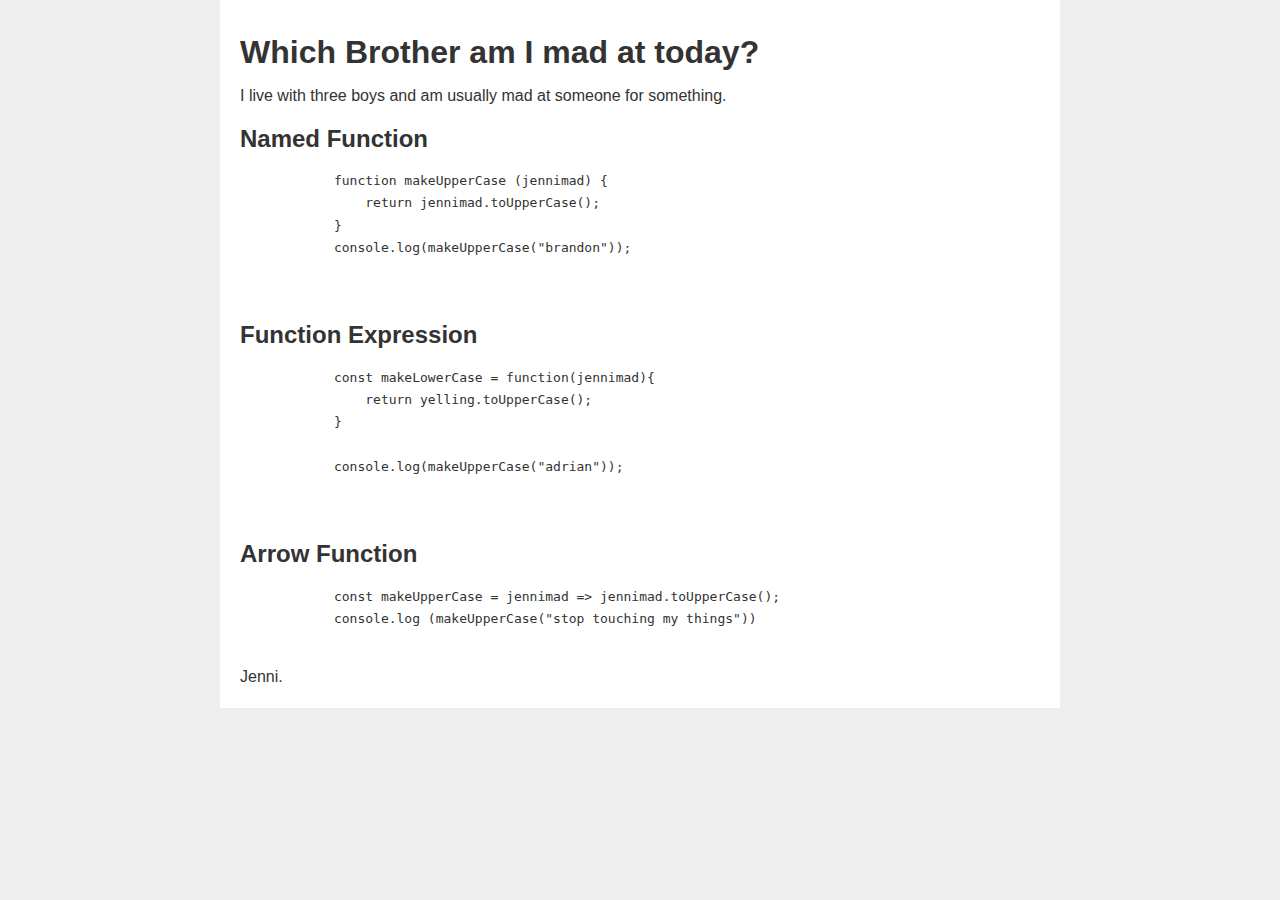
<file: arrows/index.html>
<!DOCTYPE html>
<html lang="en">
<head>
    <meta charset="UTF-8">
    <meta http-equiv="X-UA-Compatible" content="IE=edge">
    <meta name="viewport" content="width=device-width, initial-scale=1.0">
    <title>Arrow Functions</title>
    <style>
        html {
            background-color: #efefef;
        }
        body {
            font-family: Arial, Helvetica, sans-serif;
            color: #333;
            line-height: 1.4em;
            max-width: 800px;
            margin: auto;
            padding: 20px;
            background-color: #fff;
        }

        code {
            font-family: 'Courier New', Courier, monospace;
        }
    </style>
</head>
<body>
    <h1>Which Brother am I mad at today?</h1>

    <p>I live with three boys and am usually mad at someone for something.</p>

    <h2>Named Function</h2>
    <code>
        <pre>
            function makeUpperCase (jennimad) {
                return jennimad.toUpperCase();
            }
            console.log(makeUpperCase("brandon"));
            
        </pre>
    </code>

    <h2>Function Expression</h2>
    <code>
        <pre>
            const makeLowerCase = function(jennimad){
                return yelling.toUpperCase();
            }
            
            console.log(makeUpperCase("adrian"));
            
        </pre>
    </code>

    <h2>Arrow Function</h2>
    <code>
        <pre>
            const makeUpperCase = jennimad => jennimad.toUpperCase();
            console.log (makeUpperCase("stop touching my things"))
        </pre>
    </code>

    <footer> Jenni. </footer>
    
</body>
</html>
</file>
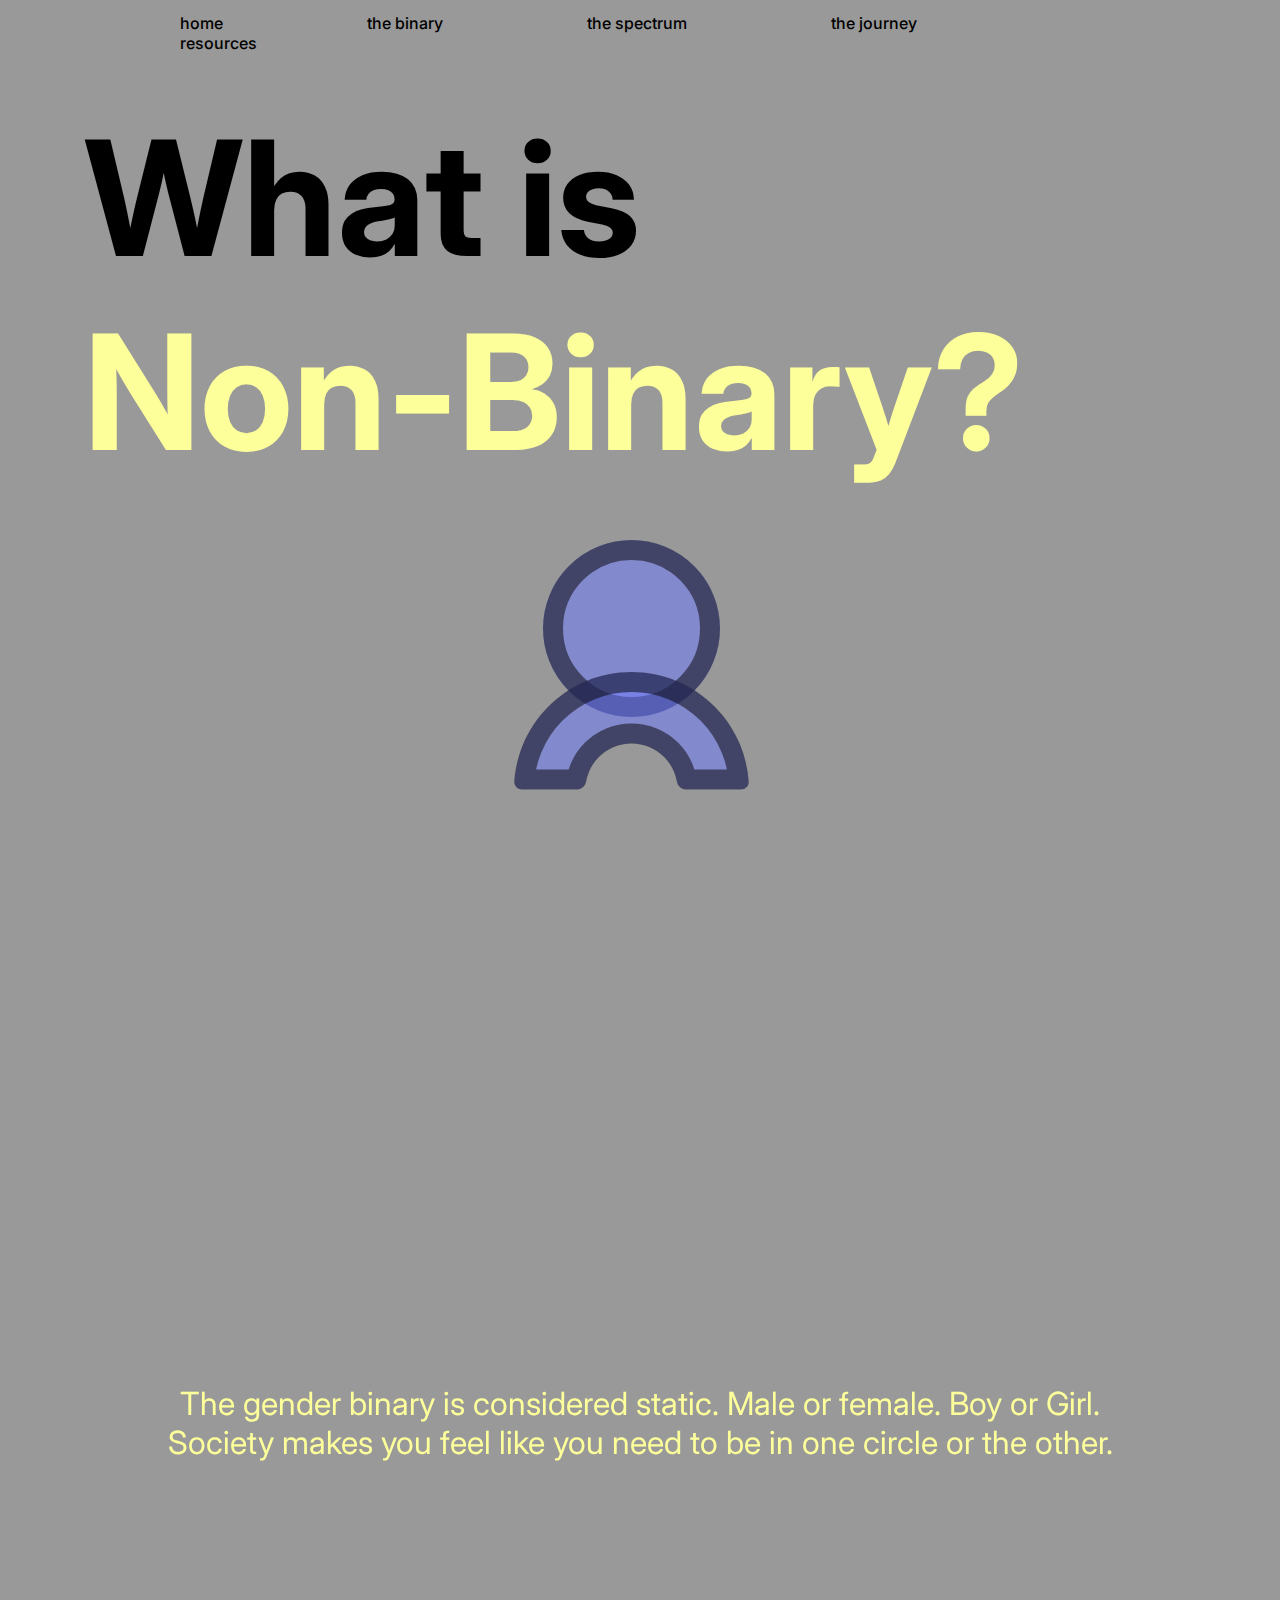
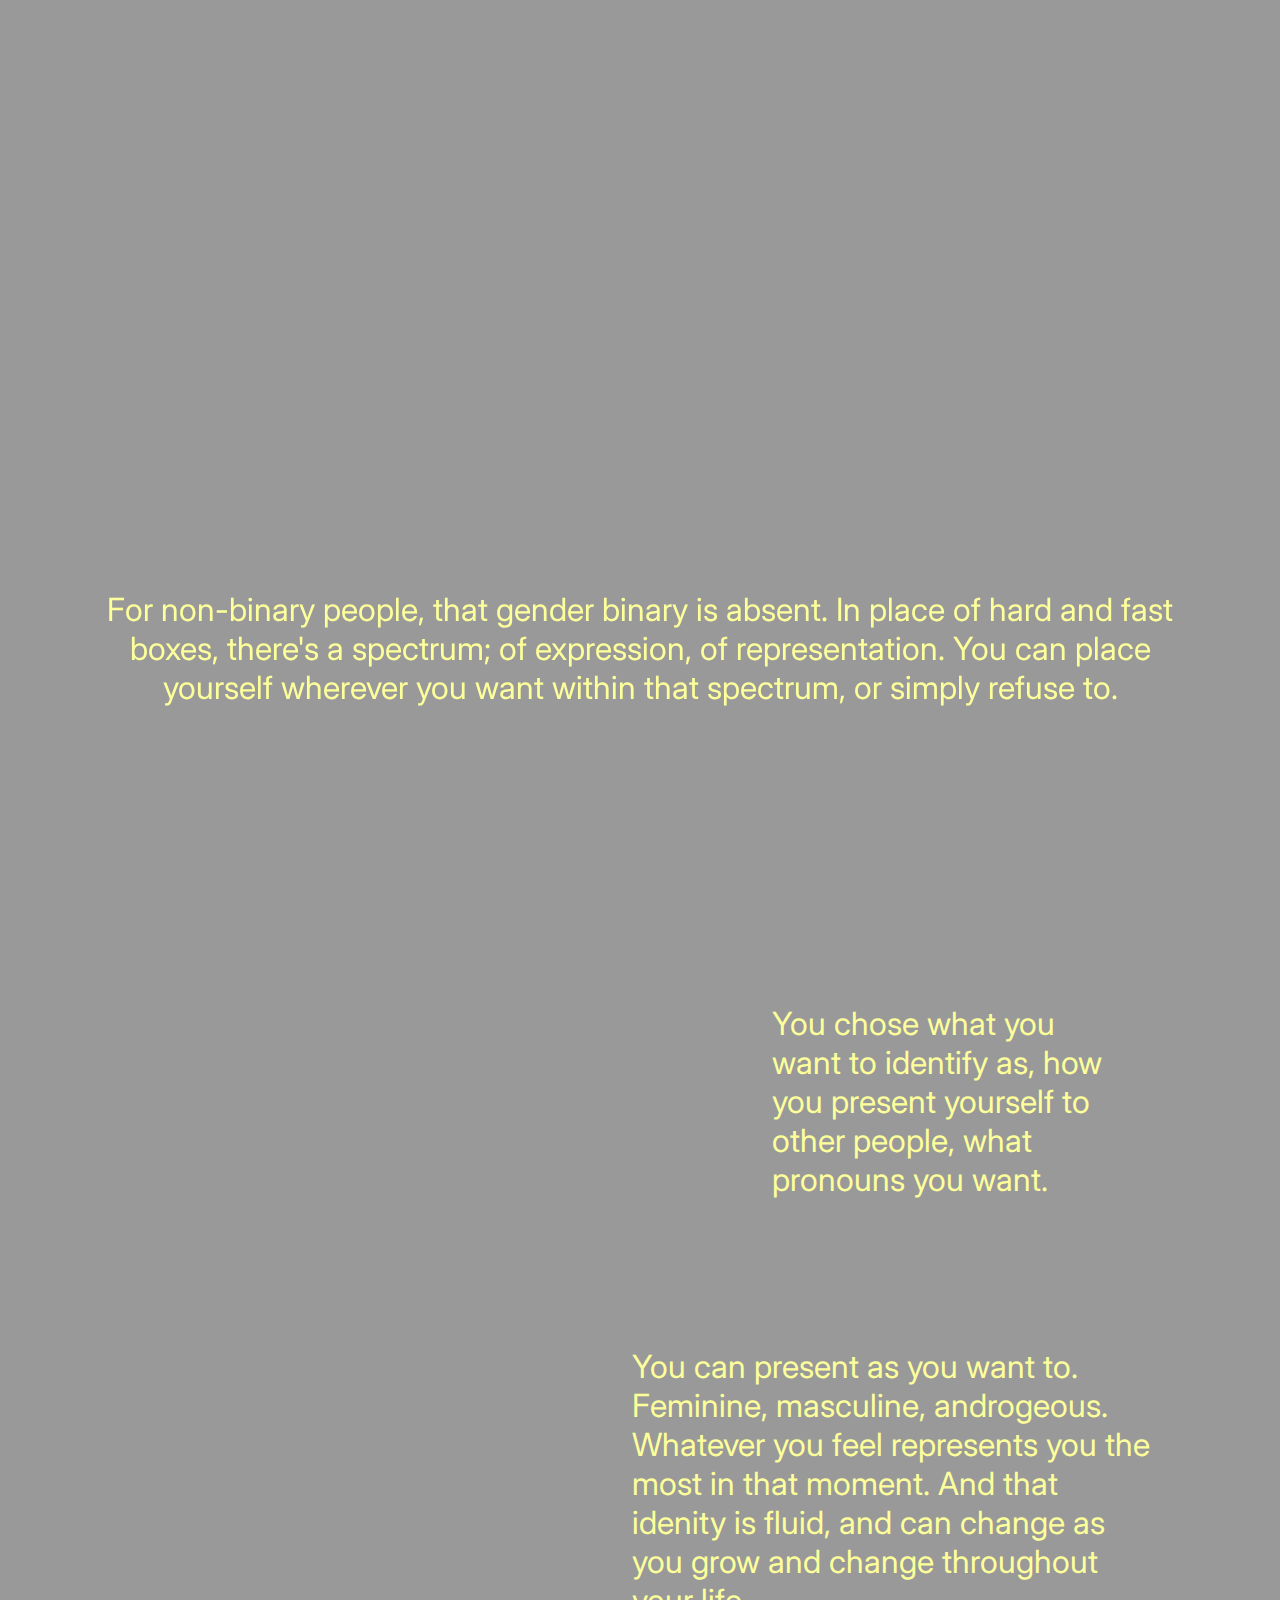
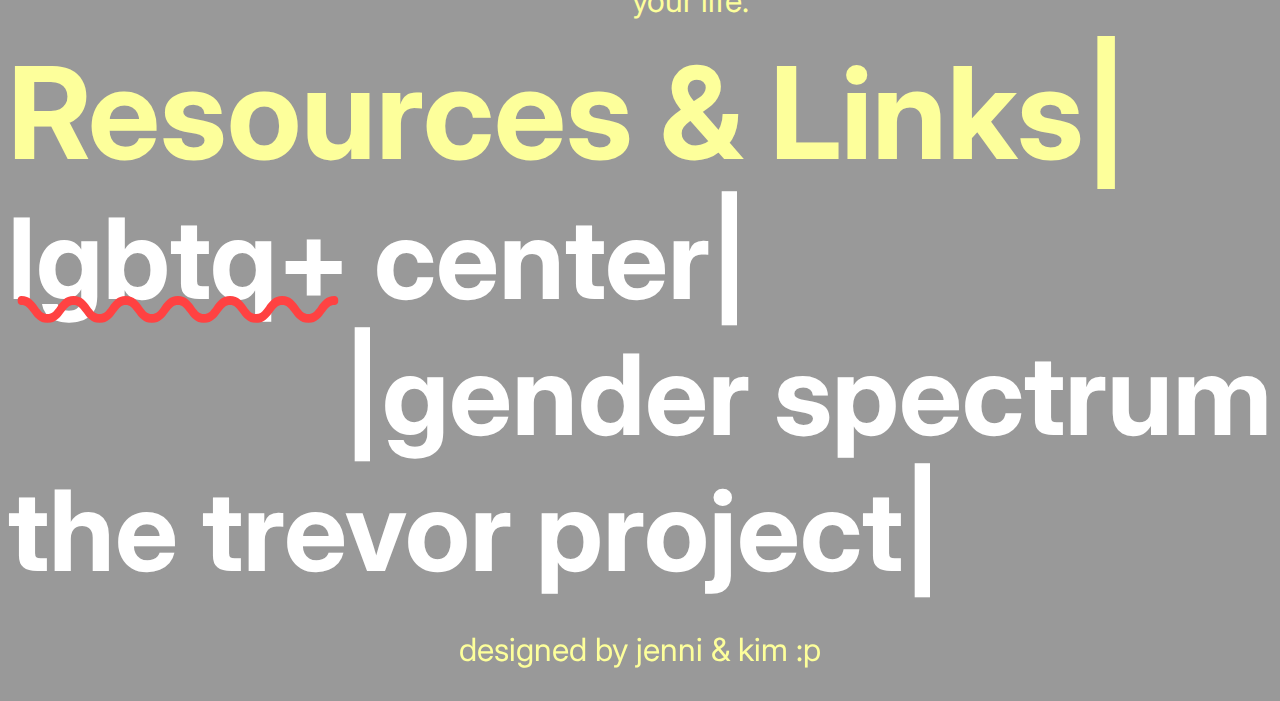
<file: studio3/index.html>
<!DOCTYPE html>
<html lang="en">
<head>
    <link rel="preconnect" href="https://fonts.googleapis.com">
    <script src="script.js" defer></script>
    <link href="https://unpkg.com/aos@2.3.1/dist/aos.css" rel="stylesheet">
    <link rel="stylesheet" href="styles.css">
    <script src="https://unpkg.com/aos@2.3.1/dist/aos.js"></script>
    <script src="https://cdnjs.cloudflare.com/ajax/libs/gsap/3.11.5/gsap.min.js"></script>
    <link rel="preconnect" href="https://fonts.gstatic.com" crossorigin>
    <link href="https://fonts.googleapis.com/css2?family=Inter:wght@200;300;700;800;900&display=swap" rel="stylesheet">
    <meta charset="UTF-8">
    <meta http-equiv="X-UA-Compatible" content="IE=edge">
    <meta name="viewport" content="width=device-width, initial-scale=1.0">
    
    <title>Library Liberties</title>
</head>
<body>

<div class="fixed">
<nav>
    <a href="#uno">home</a> 
    <a href="#dos">the binary</a> 
    <a href="#tres">the spectrum</a> 
    <a href="#quatro">the journey</a>
    <a href="#cinco">resources</a>
</nav>
</div>

<section id="uno" class="one">
    
            <h1 class="nb">What is<br>
                <span>Non-Binary?</span></h1>
      
    <img class="purple" src="images/purple.svg" alt="purple guy">
</section>

<section id="dos" class="two">
<h2 data-aos="fade-in"class="bw"><span>Binary Lens</span></h2>
    <div class="tew">
        <div data-aos="fade-right"class="boi">
            <h3>Boi</h3>
            <img class="boy"src="images/boi.svg">
        </div>
    
        <div data-aos="fade-left"class ="gurl">
            <h3>Gril</h3>
            <img class="girl"src="images/gril.svg">
        </div>
    </div> 
    <div id="typed-strings">
    <p class="btext">The gender binary is considered static. Male or female. Boy or Girl. <br> Society makes you feel like you need to be in one circle or the other.</p>
    </div>
    <span id="typed"></span>
</section>


<section id="tres"class="three">
    <div class="qaud">
        <img data-aos="fade-in" src="images/qaudrant.svg" alt="qaudrant">
        <img data-aos="fade-right"class="bluhalf" src="images/bluhalf.svg" alt="blue half circle">
        <img data-aos="fade-right"class="redstar" src="images/redstar.svg" alt="red star">
        <img data-aos="fade-right"class="liltrione" src="images/liltriangle.svg" alt ="yellow 
        triangle">
        <img data-aos="fade-right"class="liltritwo" src="images/liltriangle.svg" alt ="yellow 
        triangle">
        <img data-aos="fade-right"class="pink" src="images/pinksqaure.svg" alt="pink square">
        <img data-aos="fade-right"class="pcircle" src="images/purcircle.svg" alt="purple circle">
        <img data-aos="fade-right"class="redarc" src="images/redarc.svg" alt="red arc">
        <img data-aos="fade-left"class="bcircle" src="images/blucircle.svg" alt="blue circle">
        <img data-aos="fade-left"class="blusquare" src="images/bluesquare.svg" alt="blue square">
        <img data-aos="fade-left"class="ppill" src="images/pinkpill.svg" alt="pink pill">
        <img data-aos="fade-left"class="phalf" src="images/purpehalfcircle.svg" alt="purple half circle">
        <img data-aos="fade-left"class="smalls" src="images/smallystar.svg" alt="small star">
    </div>   
    <p>For non-binary people, that gender binary is absent. In place of hard and fast boxes, there's a spectrum; of expression, of representation. You can place yourself wherever you want within that spectrum, or simply refuse to.
    </p>
</section> 

<section id="quatro"class="four">
        <img data-aos="fade-in"class="bigpill" src="images/biggestpill.svg" alt="pill shape">
        <img data-aos="fade-right"class="point" src="images/pointystar.svg" alt="yellow star"> 
        <img data-aos="fade-left"class="parc"src="images/purplearc.svg" alt="purple arc">
        <img data-aos="fade-right"class="bigppill"src="images/bigpinkpill.svg" alt="pink pill">

    <div class="kimq">
         <p class="left">You can present as you want to. Feminine, masculine, androgeous.
            Whatever you feel represents you the most in that moment.
            And that idenity is fluid, and can change as you grow and change throughout your life.
         </p>
    </div>
    <div class="kimqtu">
        <p class="left">You chose what you want to identify as, how you present yourself to other people, what pronouns you want.
            
        </p>
    </div>
</section>
<section class="five" id="cinco">

    <div class="resour">

        <h1 class="links">Resources & Links|</h1>
        <a class="lgbtq"href="index.html">lgbtq+ center|</a> 
        <img class="redsquig"src="images/redsquiggle.svg" alt="red squiggle">
        <a class="alignright" href="https://genderspectrum.org">|gender spectrum</a> 
        <a href="https://www.thetrevorproject.org/resources/guide/a-guide-to-being-an-ally-to-transgender-and-nonbinary-youth/">the trevor project| </a>

    </div>

</section>

<footer>
    <p>designed by jenni & kim :p</p>
</footer>

</body>
</html>
</file>
<file: studio3/styles.css>
body {

    background-color: #999999;
    font-family:'Inter', sans-serif;
}

p { 
    text-align: center;
    color: #FDFF9B;
    font-size: 2em;
}
.word {
    margin: auto;
    color: white;
    font: 700 normal 2.5em 'tahoma';
    text-shadow: 5px 2px #222324, 2px 4px #222324, 3px 5px #222324;
  }
.left {
    text-align: left;
    text-emphasis-style: bold;
}
.nb {
    text-emphasis-style: bold;
    font-size: 2em;
    padding: 3%;
}

a {
    color: black;
    text-decoration: none;
    font-weight: 500;
    padding: 70px;
}


h3 {
    color: white;
    font-size: 4em;
    margin-bottom: 0%;
}

.fixed {
    top:0;
    background-color: #999999;
    padding-top: 1%;
    padding-bottom: 1%;
    padding-left: 8%;
    padding-right: 8%;
    display: inline;
    position: fixed;
    transition: all 0.2s ease-in-out;
}
 .fixed:hover {
    transform: scale(1.25);
    font-style: oblique;
    
}
a:hover {
    color: #FDFF9B;
}

.nb {
    margin-top: 5%;
    margin-bottom: 1%;
    margin-left: 3%;
    font-size: 10em;
}
/* Section Titles by order of appearance */
span {
    color: #FDFF9B;
}

.bw {
    font-size: 6em;
    text-align: center;
    margin-bottom: 1%;
}
/* divs in section two. */
.tew {
    display: flex;
    justify-content: space-around;
}
/*paragraph in section two*/
.btext {
    margin-top: 2%;
    margin-bottom: 10%;
}
.boi {
    border-style: solid;
    text-align: center;
    width: 350px;
    height: 350px;
    border-radius: 50%;
    border-color: rgb(255, 255, 255);
    border-width: 2px;
    
}
.gurl {
    border-style: solid;
    text-align: center;
    width: 350px;
    height: 350px;
    border-radius: 50%;
    border-color: rgb(255, 255, 255);
    border-width: 2px;
}
.one{ 
    padding-top:0;
}
.two {
    padding-top: .5%;

}

.three { 
    padding: 5%;
}

.four {
    position: relative;
    padding: 8%;
    margin-top: 5%;
    margin-bottom: .5%;

}

/* paragraph divs in section four. */
.kimq {
    z-index: -17;
    position: absolute;
    border-style: none;
    width: 520px;
    height: 260px;
    top: 450px;
    right: 120px;
}
.kimqtu {
    z-index: -18;
    position: absolute;
    border-style: none;
    width: 350px;
    height: 300px;
    bottom: 330px;
    right: 150px;
}

/* kims work on paragraph/resource div. */

.resour {
    display:flex;
    flex-direction: column;
    
}

.resour a {
    color: white;
    font-size: 7em;
    font-weight: bold;
    margin-bottom: 0;
    padding: 0;
}

.resour a:hover {
    color: #FDFF9B;
}

.resour h1 {
    padding-top: 20px;
    color: #FDFF9B;
}

.redsquig {
    position: absolute;
    width: 350px;
    padding-bottom:0;
    margin: 0;
    bottom: 275px;
}

.alignright {
    text-align: right;
    margin-bottom: 100px;
}

.five{
    padding-top: .5%;
    position: relative;
}
.links {
   margin: 0;
    font-size: 8em;
}
/* images */
.purple {
    display: block;
    padding-left: 40%;
    padding-top: 0;
}
.qaud {
    position: relative;
    z-index: -1;
    display: flex;
    align-items: center;
    justify-content: center;
    margin-top: 0%;
    margin-bottom: 4%;
}
.bluhalf {
    z-index: 1;
    position: absolute;
    margin: 0;
    top: 40px;
    left: 170px;
}
.redstar {
    z-index: 2;
    position: absolute;
    margin: 0;
    top: 160px;
    left: 30px;
}
.liltrione {
    z-index: 3;
    position: absolute;
    margin: 0;
    top: 365px;
    left: 30px;
}
.liltritwo {
    z-index: 4;
    position: absolute;
    margin: 0;
    top: 60px;
    right: 500px;
}
.pink {
    z-index: 5;
    position: absolute;
    margin: 0;
    bottom: 270px;
    left: 380px;
}
.pcircle {
    z-index: 6;
    position: absolute;
    margin: 0;
    top: 380px;
    left: 270px;
}
.bcircle {
    z-index: 7;
    position: absolute;
    margin: 0;
    top: 350px;
    right: 430px;
}
.redarc {
    z-index: 8;
    position: absolute;
    margin: 0;
    top: 300px;
    left: 480px;
}
.blusquare {
 z-index: 9;
    position: absolute;
    margin: 0;
    bottom: 257px;
    left: 800px;
}
.ppill {
    z-index: 10;
       position: absolute;
       margin: 0;
       top: 400px;
       left: 900px;
   }
.phalf {
    z-index: 11;
    position: absolute;
    margin: 0;
    bottom: 350px;
    right: 60px;
}
.smalls {
    z-index: 12;
    position: absolute;
    margin: 0%;
    top: 420px;
    right: 30px;
}
.bigpill {
    z-index: -13;
    margin-top: 0%;
    margin-left: 10%;
    width: 35%;
    height: auto;
}
.point {
    z-index: 14;
    position: absolute;
    bottom: 420px;
    left: 250px;
}
.point:hover{
    animation: shake 0.5s;
    animation-iteration-count: infinite;
}
.parc {
    z-index: 15;
    position: absolute;
    bottom: 320px;
    left: 470px;
}
.parc:hover{
    animation: shake 0.5s;
    animation-iteration-count: infinite;
}
.bigppill {
    z-index: 16;
    position: absolute;
    top: 420px;
    left: 150px;
}
.bigppill:hover{
    animation: shake 0.5s;
    animation-iteration-count: infinite;
}

.boy:hover{
    animation: shake 0.5s;
    animation-iteration-count: infinite;
}
.girl:hover {
    animation: shake 0.5s;
    animation-iteration-count: infinite;
  }
  @keyframes shake {
    0% { transform: translate(0, 0) rotate(0deg); }
    25% { transform: translate(15px, 15px) rotate(15deg); }
    50% { transform: translate(0, 0) rotate(0deg); }
    75% { transform: translate(-15px, 15px) rotate(-15deg); }
    100% { transform: translate(0, 0) rotate(0deg); }
 }
</file>
